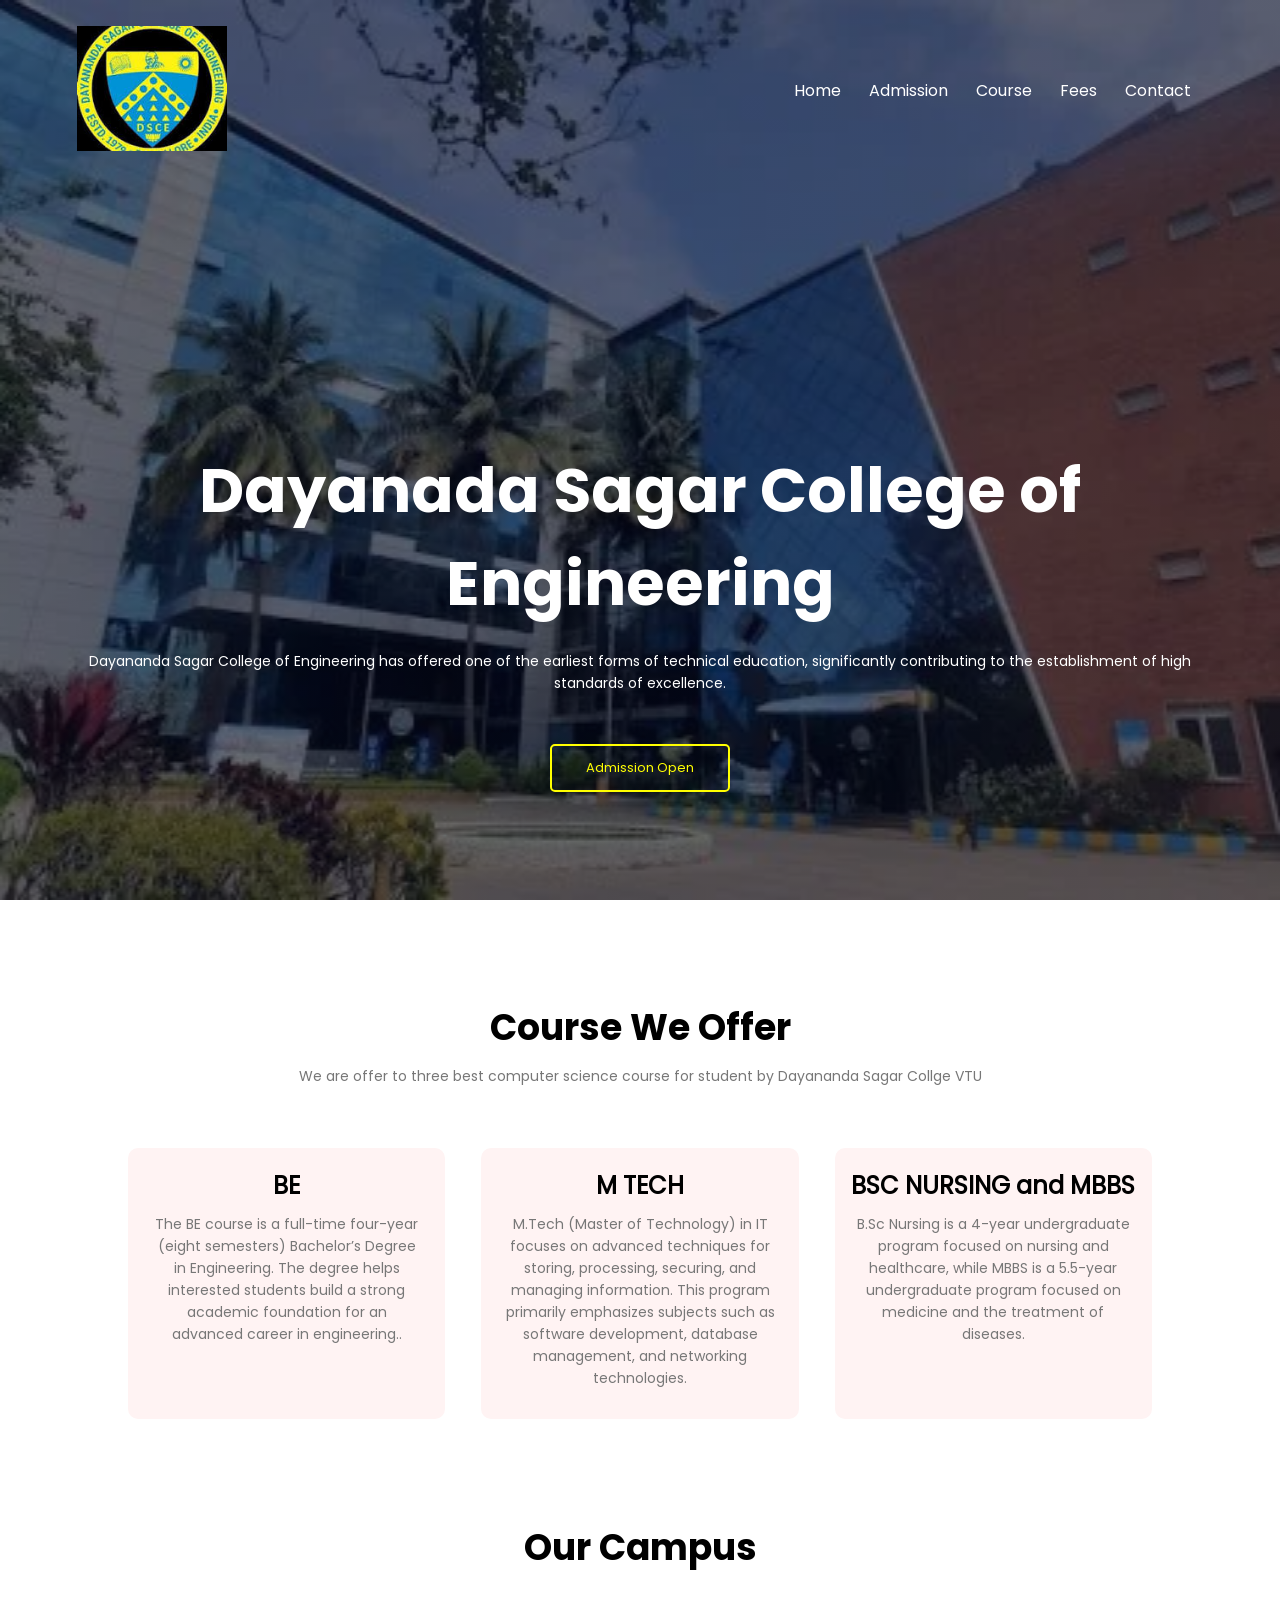
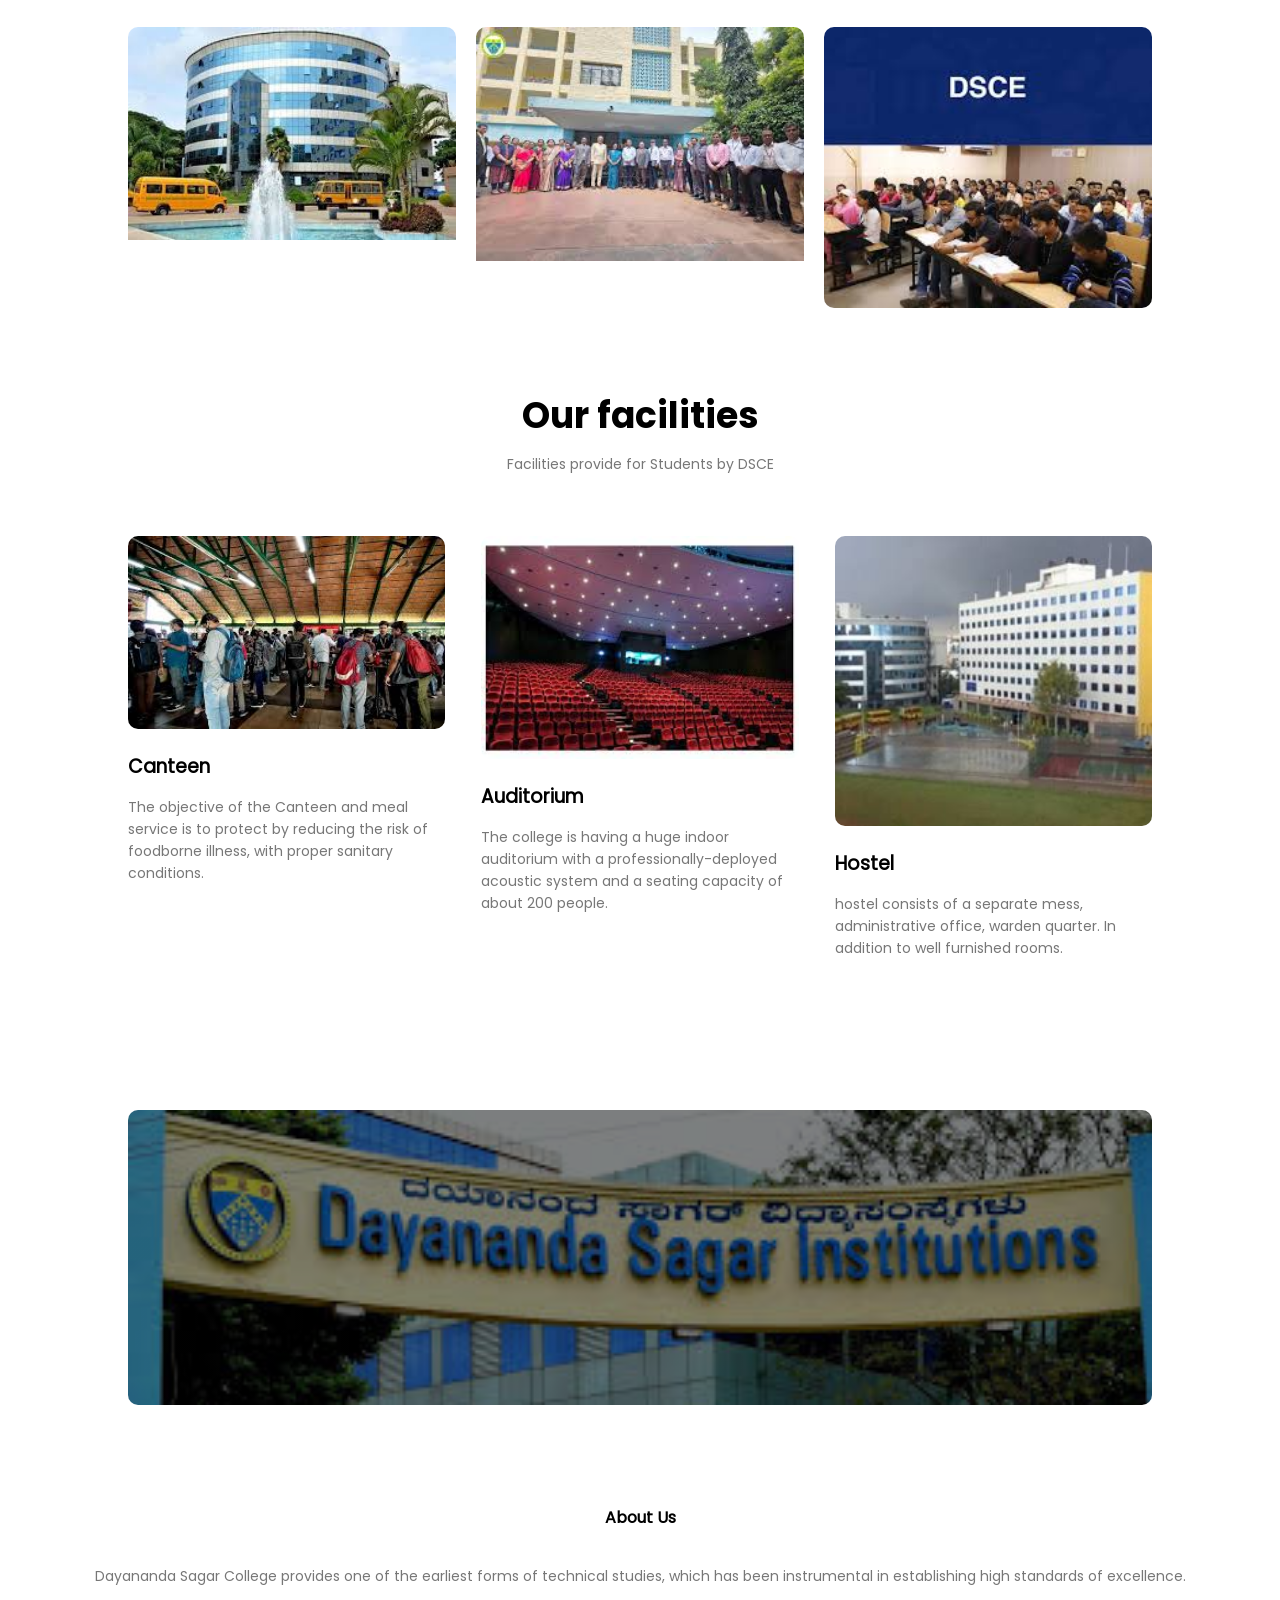
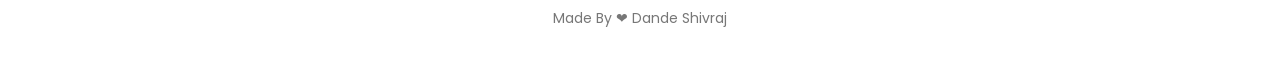
<file: college website/College-Website/index.html>
<!DOCTYPE html>
<html lang="en">
<head>
    
    <meta name="viewport"content="width=device-width, initial-scale=1.0, maximum-scale=1.0, user-scalable=0">
    <meta name="description" content="Dayananda Sagar College of Engineering has been a pioneer in technical education, playing a key role in establishing high standards of excellence.">
    <meta name="keywords" content="Dayananda Sagar College of engineering">
    <meta name="author" content="Dande Shivraj">

    <title>dsce.edu.in</title>
    
    <link rel="stylesheet" href="css/main_style.css">
    <link rel="shortcut icon" href="image/favicon.ico" type="image/svg+xml">
</head>
<body>
    
    <section class="header">
        <nav>
            <a href="index.html"><img src="[data-uri]" id="logo-img"></a>

            <div class="nav-links" id="navLinks">

                <span class="icon" onclick="hidemenu()">&#10005;</span>
                <ul>
                    <li><a href="index.html">Home</a></li>
                    <li><a href="Admission_page.html">Admission</a></li>
                    <li><a href="#course_call">Course</a></li>
                    <li><a href="fees_page.html">Fees</a></li>
                    <li><a href="Contact_page.html">Contact</a></li>
                </ul>
            </div> 
            <span class="icon" onclick="showmenu()">&#9776;</span>
        </nav>
       
        <div class="text-box">
            <h1>Dayanada Sagar College of Engineering</h1>
            <p>Dayananda Sagar College of Engineering has offered one of the earliest forms of technical education, significantly contributing to the establishment of high standards of excellence.</p>
            
            <a href="Admission_page.html" class="hero-btn">Admission Open</a>
        </div>
    </section>

    <!--Course of Collage-->


    <section class="course" id="course_call">
        <h1>Course We Offer</h1>
        <p>We are offer to three best computer science course for student by Dayananda Sagar Collge VTU</p>

        <div class="row">
            <div class="course-col">
                <h2>BE</h2>
                <p>The BE course is a full-time four-year (eight semesters) Bachelor’s Degree in Engineering. The degree helps interested students build a strong academic foundation for an advanced career in engineering..</p>
            </div>

            <div class="course-col">
                <h2>M TECH </h2>
                <p>M.Tech (Master of Technology) in IT focuses on advanced techniques for storing, processing, securing, and managing information. This program primarily emphasizes subjects such as software development, database management, and networking technologies. </p>
            </div>

            <div class="course-col">
                <h2>BSC NURSING and MBBS</h2>
                <p>B.Sc Nursing is a 4-year undergraduate program focused on nursing and healthcare, while MBBS is a 5.5-year undergraduate program focused on medicine and the treatment of diseases.</p>
            </div>


        </div>
    </section>

    <!--Campus Section-->

    <section class="campus">
        <h1> Our Campus</h1>
        <!-- <p>Lorem ipsum dolor sit amet consectetur adipisicing elit. Quibusdam quisquam atque non voluptate</p> -->

            <div class="row">
                <div class="campus-col">
                    <img src="[data-uri]" alt="">
                    <div class="layer">
                        <h3>Environment</h3>
                    </div>
                </div>

                <div class="campus-col">
                    <img src="[data-uri]" alt="">
                    <div class="layer">
                        <h3>Community</h3>
                    </div>
                </div>

                <div class="campus-col">
                    <img src="[data-uri]" alt="">
                    <div class="layer">
                        <h3>Education</h3>
                    </div>
                </div>
            </div>
    </section>

    <!--Facilities Section-->

    <section class="facilities">
        <h1> Our facilities</h1>
        <p>Facilities provide for Students by DSCE</p>

        <div class="row">
            <div class="facilities-col">
                <img src="[data-uri]" alt="">
                <h3>Canteen</h3>
                <p>The objective of the Canteen and meal service is to protect by reducing the risk of foodborne illness, with proper sanitary conditions.</p>
            </div>

            <div class="facilities-col">
                <img src="[data-uri]" alt="">
                <h3>Auditorium</h3>
                <p>The college is having a huge indoor auditorium with a professionally-deployed acoustic system and a seating capacity of about 200 people.</p>
            </div>

            <div class="facilities-col">
                <img src="[data-uri]" alt="">
                <h3>Hostel</h3>
                <p>hostel consists of a separate mess, administrative office, warden quarter. In addition to well furnished rooms.</p>
            </div>
        </div>
        </section>

        <!--Call To Action Section-->

        <section class="ctn">
            <h1> &nbsp; &nbsp;&nbsp;&nbsp;&nbsp;&nbsp;&nbsp;&nbsp;&nbsp;&nbsp;&nbsp;&nbsp;&nbsp;&nbsp;&nbsp;&nbsp; </h1>
        </section>

         <!--Footer-->
         <section class="footer">
             <h4>About Us</h4>
            <p>Dayananda Sagar College provides one of the earliest forms of technical studies, which has been instrumental in establishing high standards of excellence.</p>
             <p id="copyright">Made By &#10084; Dande Shivraj</p>
         </section>

    <!--Javascript is Start-->
    <script src="javascript/main_script.js"></script>
</body>

    
    
</html>
</file>
<file: college website/College-Website/css/main_style.css>
/* Cascading Style Sheets */

*{
    margin: 0;
    padding: 0;
    /* border: 1px solid yellow; */
}

@font-face {
    font-family: myFirstFont;
    src: url(../Poppins/Poppins-Regular.ttf);
}
    @font-face {
    font-family: bold;
    src: url(../Poppins/Poppins-Bold.ttf);
}

@font-face {
    font-family: secound;
    src: url(../Poppins/Poppins-Bold.ttf);
}

h1{
    font-family: bold;
}

body{
    font-family: myFirstFont,Verdana, Geneva, Tahoma, sans-serif;
    cursor:default;
}

    /* Website Scrollerbar */
    body::-webkit-scrollbar {
        width: 5px !important;
        height: 5px !important;
    }
    body::-webkit-scrollbar-track {
        background: #3838387c !important;
    }
    body::-webkit-scrollbar-thumb {
        background-color: #e0120ba4 !important;
        border: 1px solid #ff020279 !important;
        border-radius: 1px !important;
    }

.header{
    min-height: 100vh;
    width: 100%;
    background-image: linear-gradient(rgba(4,9,30,0.6),rgba(4,9,30,0.6)),url(../image/background.jpg);
    background-position: center;
    background-size: cover;
    position: relative;
}
nav{
    display: flex;
    padding: 2% 6%;
    justify-content: space-between;
    align-items: center;
}
nav img{
    width: 150px;
}
.nav-links{
    flex: 1;
    text-align: right;
    
}
.nav-links ul li{
    list-style: none;
    display: inline-block;
    padding: 8px 12px;
    position: relative;
    
}
.nav-links a{
    color: #fff;
    text-decoration: none;
    font-size: 16px;
    
}
.nav-links ul li::after{
    content: '';
    width: 0%;
    height: 2px;
    background: #ff0000;
    display: block;
    margin: auto;
    transition: 0.5s;
    
}
.nav-links ul li:hover::after{
    width: 100%;
    
}
.text-box{
    width: 90%;
    color: #fff;
    position:absolute;
    top: 30%;
    left: 50%;
    transform: translate(-50%,50%);
    text-align: center;
}
.text-box h1{
    font-size: 62px;
    font-weight: bold;

}
.text-box p{
    margin: 10px 0 40px;
    font-size: 14px;
    color: #fff;
    
}
.hero-btn{
    display: inline-block;
    text-decoration: none;
    color: yellow;
    border: 2px solid yellow;
    padding: 12px 34px;
    font-size: 13px;
    background: transparent;
    position: relative;
    cursor: pointer;
    border-radius: 5px;
}
.hero-btn:hover{
    color: black;
    border: 2px solid yellow;
    background:yellow;
    transition: 0.5s;
}

.icon{
    display:none;
}

/* Course */

 .course{
    width: 80%;
    margin: auto;
    text-align: center;
    padding-top: 100px;
}
h1{
    font-size: 36px;
    font-weight: 300;
}
p{
    color:#777;
    font-size: 14px;
    font-weight: 300;
    line-height: 22px;
    padding: 10px;
}
.row{
    margin-top: 5%;
    display: flex;
    justify-content: space-between;
}
.course-col{
    flex-basis: 31%;
    background: #fff3f3;
    border-radius: 10px;
    margin-bottom:5%;
    padding: 20px 12px;
    box-sizing: border-box;
    transition: 0.5s;
}
h3{
    text-align: center;
    font-weight: 600;
    margin: 10px 0px;
}
.course-col:hover{
    box-shadow: 10px 10px 24px 0px rgba(0,0,0,0.4);
}


    /*Campus*/


.campus{
    width: 80%;
    margin: auto;
    text-align: center;
    padding-top: 50px;
}
.campus-col{
    flex-basis: 32%;
    border-radius: 10px;
    margin-bottom: 30px;
    position: relative;
    overflow: hidden;
}
.campus-col img{
    width: 100%;
    display: block;
}
.layer{
    background: transparent;
    height: 100%;
    width: 100%;
    position: absolute;
    top: 0%;
    left: 0%;
    transition: 0.5s;
}

.layer:hover{
    background: rgba(0, 245, 253, 0.534);

    /* rgba(253, 0, 0, 0.7); */
}

.layer h3{
    width: 100%;
    font-weight: 500;
    color: #fff;
    font-size: 26px;
    bottom: 0%;
    left: 50%;
    transform: translate(-50%);
    position: absolute;
    opacity: 0;
    transition: 0.5s;
}

.layer:hover h3{
    opacity: 1;
    bottom: 49%;
}

/* Facilities */

.facilities{
    width: 80%;
    margin: auto;
    text-align: center;
    padding-top: 50px;
}

.facilities-col{
    flex-basis: 31%;
    border-radius: 10px;
    margin-bottom: 5%;
    text-align: left;
}
.facilities-col img{
    width: 100%;
    border-radius: 10px;
    transition: 0.5s;
}
.facilities-col p{
    padding: 0%;
}

.facilities-col h3{
    margin-top: 16px;
    margin-bottom: 15px;
    text-align: left;
}

.facilities-col img:hover{
    box-shadow: 3.5px 5px 15px 10px rgba(0, 0, 0, 0.308);
}

/* Call To Action */

.ctn{
    margin: 100px auto;
    width: 80%;
    background-image: linear-gradient(rgba(0,0,0,0.5),rgba(0,0,0,0.5)), url(../image/banner_ggu.jpg);
    background-position: center;
    background-size: cover;
    border-radius: 10px;
    text-align: center;
    padding: 100px 0;
    transition: 0.5s;
}
.ctn h1{
    color: #fff;
    margin-bottom: 40px;
    padding: 0;
}
.ctn:hover{
    margin: 100px auto;
    width: 80%;
    background-image:linear-gradient(rgba(0,0,0,0.3),rgba(0,0,0,0.3)),url(../image/banner_ggu.jpg);
    background-position: center;
    background-size: cover;
    border-radius: 10px;
    padding: 100px 0;
    box-shadow: 10px 10px 24px 0px rgba(0, 0, 0, 0.664);
}
.ctn{
    
}

/* Footer */

.footer{
    width: 100%;
    text-align: center;
    padding: 30px 0;
    margin-top: -50px;
}

.footer h4{
    margin-bottom: 25px;
    margin-top: 20px;
    font-weight: 600;
} 

/* Media query for responsive */

@media (max-width: 700px) {

    *{
        overflow-x: hidden;
        margin: 0;
        padding: 0;
    
    }
    #logo-img{
        padding: 10px;
    }
    .text-box h1{
       font-size: 30px;
       font-weight: bold;
    }
    .text-box p{
        font-size: 12px;
    }
    .nav-links ul li{
        display: block;
    }
    .nav-links{
        position: absolute;
        background: #f44336;
        height: 100vh;
        width: 200px;
        top: 0%;
        right: -200px;
        text-align: left;
        z-index: 2;
        transition: 1s;
    }
    .icon{
        display: block;
        color: #fff;
        margin: 10px;
        font-size: 25px;
        cursor: pointer;
    }
    .nav-links ul{
        padding: 30px;
    }

    /*Course in Media query*/
   
    .course-col{
        margin: 10px 10px;
    }
    .row{
        flex-direction: column;  
    }   
    .course-col:hover{
        box-shadow: 3px 3px 0.5px 0.5px rgba(0, 0, 0, 0.486);
    }
        /* Facilities */
    .facilities-col img:hover{
        box-shadow:none;
    }

    /* Call To Action in Media query*/
    .ctn h1{
        font-size: 24px;
    }
}

/* Media query is Close*/
</file>
